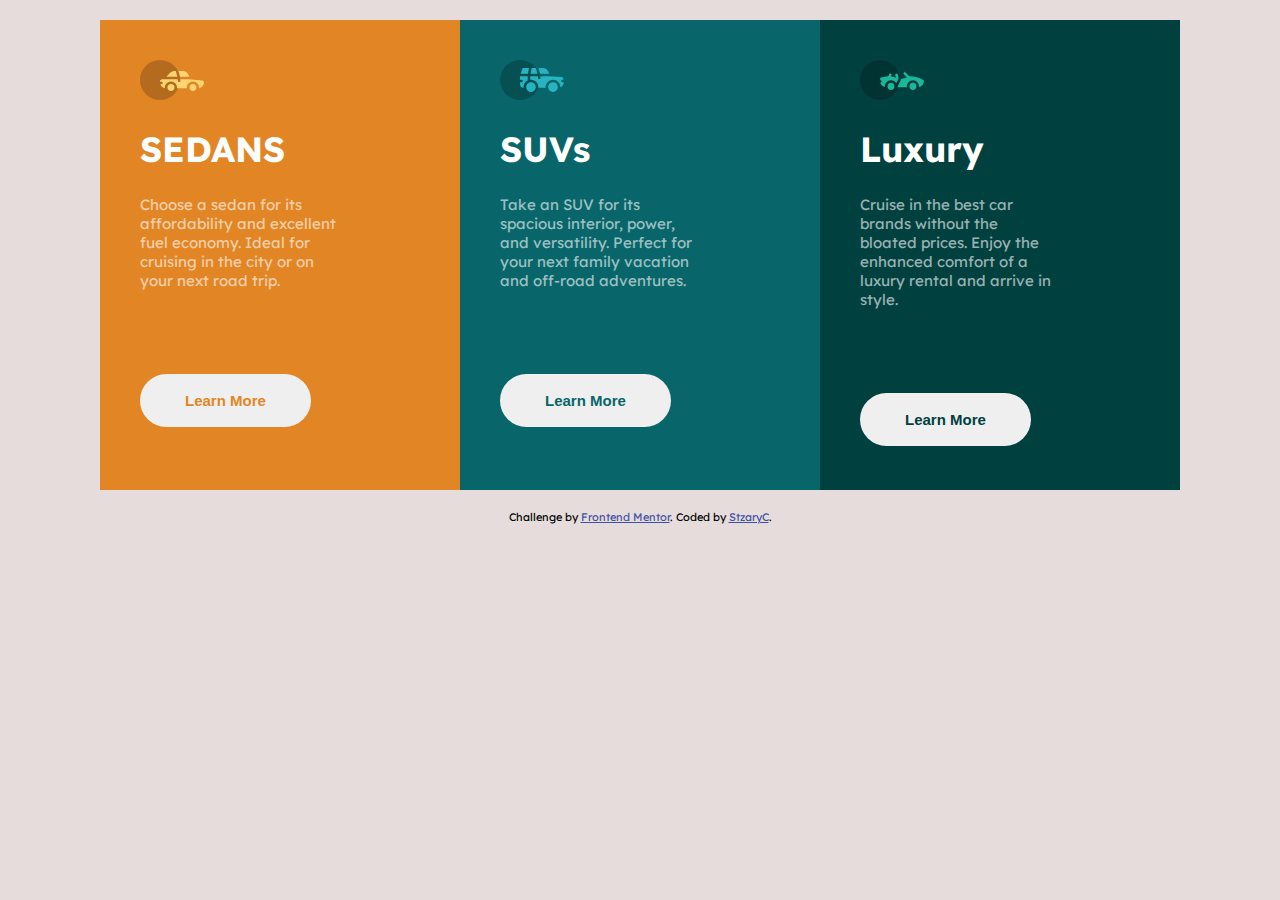
<file: 3-column-preview-card-component-main/index.html>
<!DOCTYPE html>
<html lang="en">
<head>
  <meta charset="UTF-8">
  <meta name="viewport" content="width=device-width, initial-scale=1.0"> <!-- displays site properly based on user's device -->

  <link rel="icon" type="image/png" sizes="32x32" href="./images/favicon-32x32.png">
  
  <title>Frontend Mentor | 3-column preview card component</title>
  <link rel="preconnect" href="https://fonts.googleapis.com">
  <link rel="preconnect" href="https://fonts.gstatic.com" crossorigin>
  <link href="https://fonts.googleapis.com/css2?family=Lexend+Deca&display=swap" rel="stylesheet">
  <link rel="preconnect" href="https://fonts.googleapis.com">
  <link rel="preconnect" href="https://fonts.gstatic.com" crossorigin>
  <link href="https://fonts.googleapis.com/css2?family=Lexend+Deca&display=swap" rel="stylesheet">
  <link rel="stylesheet" href="css/styles.css">
  <!-- Feel free to remove these styles or customise in your own stylesheet 👍 -->
  <style>
    .attribution { font-size: 11px; text-align: center; }
    .attribution a { color: hsl(228, 45%, 44%); }
  </style>
</head>
<body>

  <div class="grid">
    <div class="card sedans">
      <img src="./images/icon-sedans.svg" alt="">
      <h1>SEDANS</h1>
      <P>Choose a sedan for its affordability and excellent fuel economy. Ideal for cruising in the city 
        or on your next road trip.</P>
      <button>Learn More</button>
    </div>
    <div class="card suvs">
      <img src="./images/icon-suvs.svg" alt="">
      <h1>SUVs</h1>
      <P>Take an SUV for its spacious interior, power, and versatility. Perfect for your next family vacation 
        and off-road adventures.</P>
      <button>Learn More</button>
    </div>
    <div class="card luxury">
      <img src="./images/icon-luxury.svg" alt="">
      <h1>Luxury</h1>
      <P>Cruise in the best car brands without the bloated prices. Enjoy the enhanced comfort of a luxury 
        rental and arrive in style.</P>
      <button>Learn More</button>
    </div>
  </div>
  
  <!-- Sedans
  Choose a sedan for its affordability and excellent fuel economy. Ideal for cruising in the city 
  or on your next road trip.

  SUVs
  Take an SUV for its spacious interior, power, and versatility. Perfect for your next family vacation 
  and off-road adventures.

  Luxury
  Cruise in the best car brands without the bloated prices. Enjoy the enhanced comfort of a luxury 
  rental and arrive in style. -->
  
  <div class="attribution">
    Challenge by <a href="https://www.frontendmentor.io?ref=challenge" target="_blank">Frontend Mentor</a>. 
    Coded by <a href="#">StzaryC</a>.
  </div>
</body>
</html>
</file>
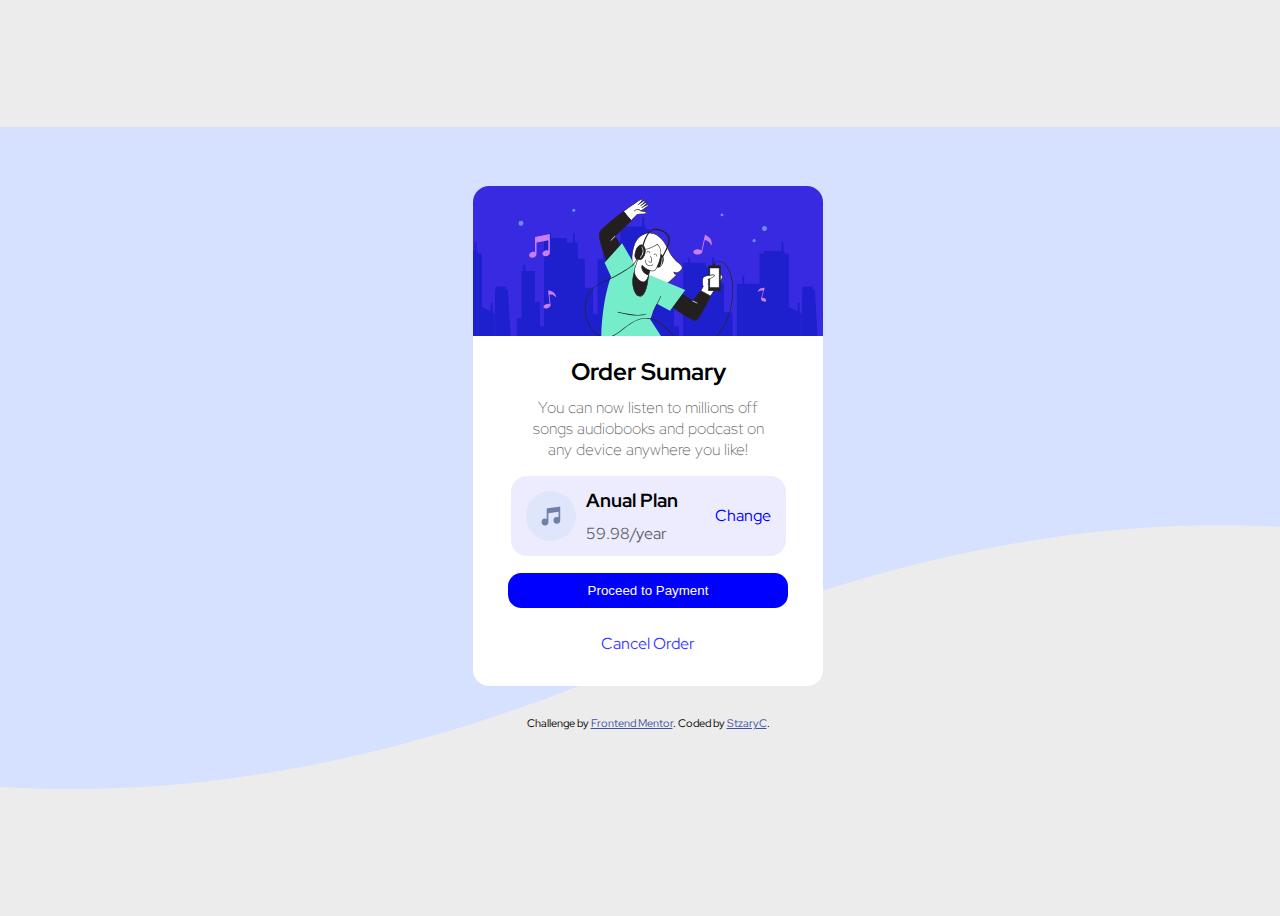
<file: order-summary-component-main/index.html>
<!DOCTYPE html>
<html lang="en">
<head>
  <meta charset="UTF-8">
  <meta name="viewport" content="width=device-width, initial-scale=1.0"> <!-- displays site properly based on user's device -->

  <link rel="icon" type="image/png" sizes="32x32" href="./images/favicon-32x32.png">
  
  <title>Frontend Mentor | Order summary card</title>

  <!-- Feel free to remove these styles or customise in your own stylesheet 👍 -->
  <link rel="preconnect" href="https://fonts.googleapis.com">
<link rel="preconnect" href="https://fonts.gstatic.com" crossorigin>
<link href="https://fonts.googleapis.com/css2?family=Red+Hat+Display:ital,wght@0,700;0,900;1,500&display=swap" rel="stylesheet">
  <link rel="stylesheet" href="css/styles.css">
  <style>
    .attribution { font-size: 11px; text-align: center; }
    .attribution a { color: hsl(228, 45%, 44%); }
  </style>
</head>
<body>

  <div class="card">
    <div class="card_img">
      <!--background image-->
    </div>
    <div class="card_info">
      <div class="top_info">
        <h2>Order Sumary</h2>
        <p>You can now listen to millions off songs
          audiobooks and podcast on any device
          anywhere you like!
        </p>
      </div>
      <div class="plan_info">
        <img src="images/icon-music.svg" alt="">
        <div class="anual">
          <h3>Anual Plan</h3>
          <p>59.98/year</p>
        </div>
        <a href="#">Change</a>
      </div>
      <div class="order_cancel">
        <button>Proceed to Payment</button>
        <a href="#">Cancel Order</a>
      </div>

    </div>
  </div>
  
  <div class="attribution">
    Challenge by <a href="https://www.frontendmentor.io?ref=challenge" target="_blank">Frontend Mentor</a>. 
    Coded by <a href="#">StzaryC</a>.
  </div>
</body>
</html>
</file>
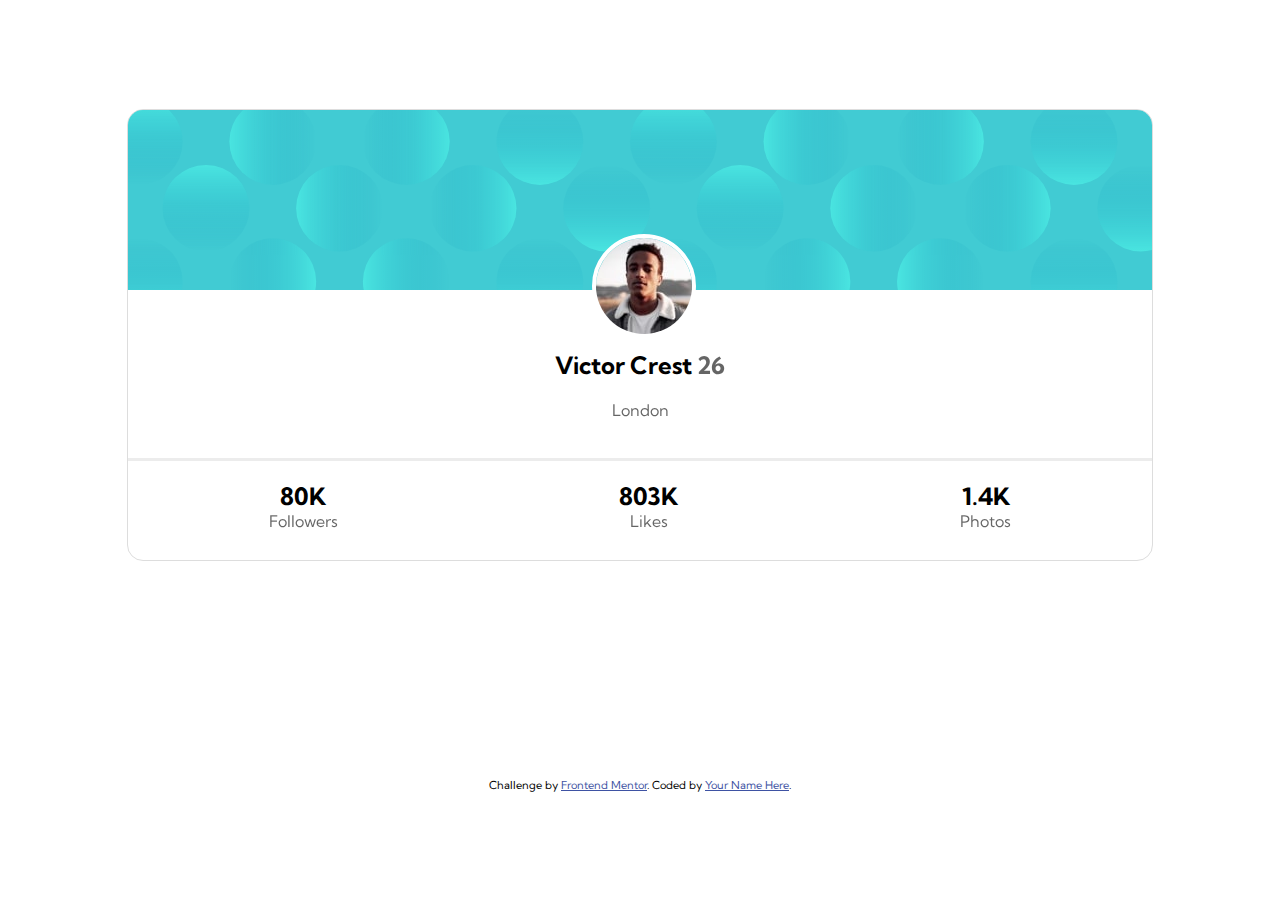
<file: profile-card-component-main/index.html>
<!DOCTYPE html>
<html lang="en">
<head>
  <meta charset="UTF-8">
  <meta name="viewport" content="width=device-width, initial-scale=1.0"> <!-- displays site properly based on user's device -->

  <link rel="icon" type="image/png" sizes="32x32" href="./images/favicon-32x32.png">
  
  <title>Frontend Mentor | Profile card component</title>
  <link rel="stylesheet" href="css/styles.css">
  <!-- Feel free to remove these styles or customise in your own stylesheet 👍 -->
  <style>
    .attribution { font-size: 11px; text-align: center; }
    .attribution a { color: hsl(228, 45%, 44%); }
  </style>
</head>
<body>
    <div class="card">
      <div class="top_card">
        <img src="images/image-victor.jpg" alt="">
      </div>
      <div class="middle_card">
        <h2>Victor Crest <span>26</span></h2>
        <span>London</span>
      </div>
      <div class="bottom_card">
        <div class="stats">
          <h2>80K</h2>
          <span>Followers</span>
        </div>
        <div class="stats">
          <h2>803K</h2>
          <span>Likes</span>
        </div>
        <div class="stats">
          <h2>1.4K</h2>
          <span>Photos</span>
        </div>
      </div>
    </div>
  
  <!-- Victor Crest
  26
  London

  80K
  Followers

  803K
  Likes

  1.4K
  Photos -->
  <div class="attribution">
    Challenge by <a href="https://www.frontendmentor.io?ref=challenge" target="_blank">Frontend Mentor</a>. 
    Coded by <a href="#">Your Name Here</a>.
  </div>
</body>
</html>
</file>
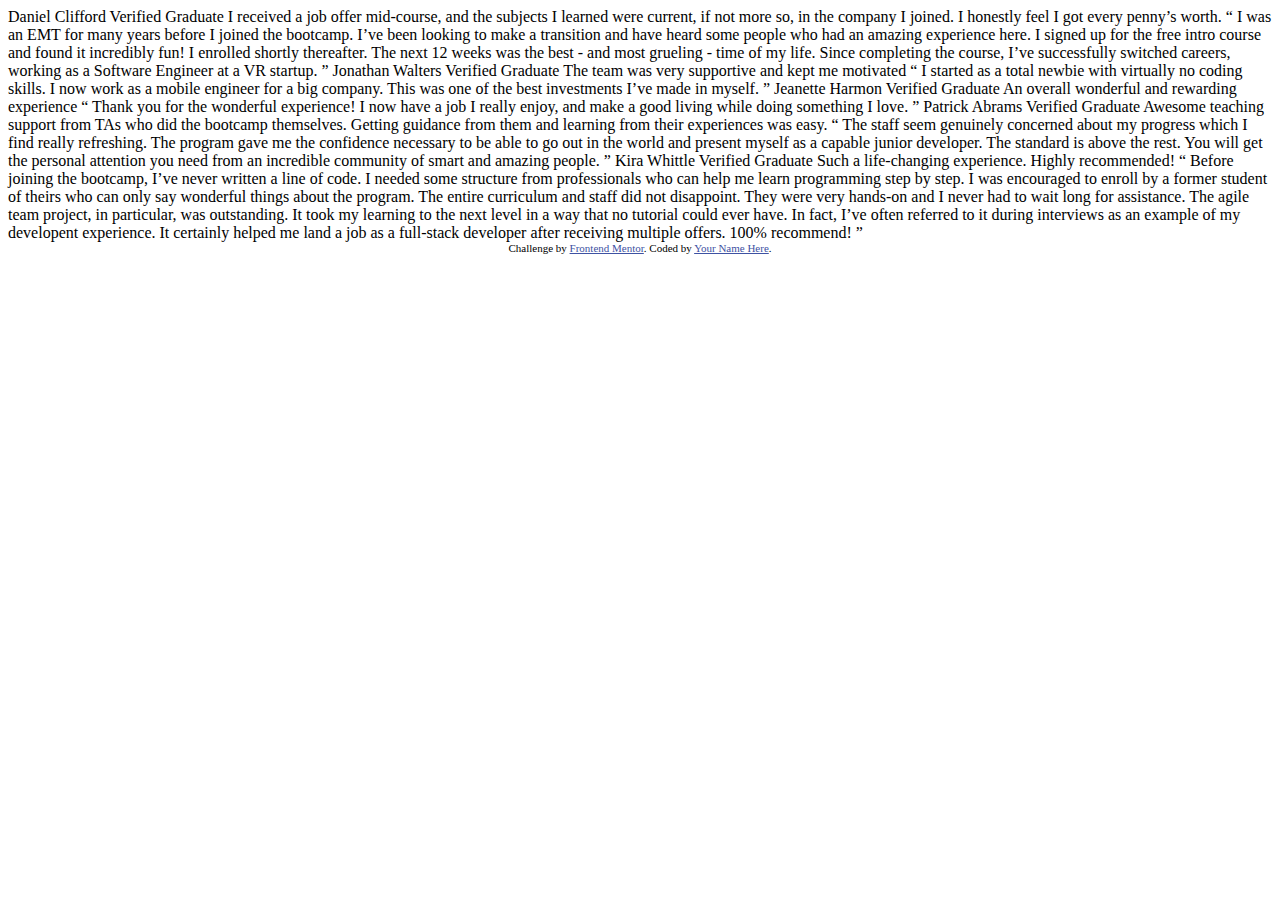
<file: testimonials-grid-section-main/index.html>
<!DOCTYPE html>
<html lang="en">
<head>
  <meta charset="UTF-8">
  <meta name="viewport" content="width=device-width, initial-scale=1.0"> <!-- displays site properly based on user's device -->

  <link rel="icon" type="image/png" sizes="32x32" href="./images/favicon-32x32.png">
  
  <title>Frontend Mentor | [Challenge Name Here]</title>

  <!-- Feel free to remove these styles or customise in your own stylesheet 👍 -->
  <style>
    .attribution { font-size: 11px; text-align: center; }
    .attribution a { color: hsl(228, 45%, 44%); }
  </style>
</head>
<body>
  Daniel Clifford
  Verified Graduate

  I received a job offer mid-course, and the subjects I learned were current, if not more so, 
  in the company I joined. I honestly feel I got every penny’s worth.

  “ I was an EMT for many years before I joined the bootcamp. I’ve been looking to make a 
  transition and have heard some people who had an amazing experience here. I signed up 
  for the free intro course and found it incredibly fun! I enrolled shortly thereafter. 
  The next 12 weeks was the best - and most grueling - time of my life. Since completing 
  the course, I’ve successfully switched careers, working as a Software Engineer at a VR startup. ”

  Jonathan Walters
  Verified Graduate

  The team was very supportive and kept me motivated

  “ I started as a total newbie with virtually no coding skills. I now work as a mobile engineer 
  for a big company. This was one of the best investments I’ve made in myself. ”

  Jeanette Harmon
  Verified Graduate

  An overall wonderful and rewarding experience

  “ Thank you for the wonderful experience! I now have a job I really enjoy, and make a good living 
  while doing something I love. ”

  Patrick Abrams
  Verified Graduate

  Awesome teaching support from TAs who did the bootcamp themselves. Getting guidance from them and 
  learning from their experiences was easy.

  “ The staff seem genuinely concerned about my progress which I find really refreshing. The program 
  gave me the confidence necessary to be able to go out in the world and present myself as a capable 
  junior developer. The standard is above the rest. You will get the personal attention you need from 
  an incredible community of smart and amazing people. ”

  Kira Whittle
  Verified Graduate

  Such a life-changing experience. Highly recommended!

  “ Before joining the bootcamp, I’ve never written a line of code. I needed some structure from 
  professionals who can help me learn programming step by step. I was encouraged to enroll by a former 
  student of theirs who can only say wonderful things about the program. The entire curriculum and staff 
  did not disappoint. They were very hands-on and I never had to wait long for assistance. The agile team 
  project, in particular, was outstanding. It took my learning to the next level in a way that no tutorial 
  could ever have. In fact, I’ve often referred to it during interviews as an example of my developent 
  experience. It certainly helped me land a job as a full-stack developer after receiving multiple offers. 
  100% recommend! ”
  
  <div class="attribution">
    Challenge by <a href="https://www.frontendmentor.io?ref=challenge" target="_blank">Frontend Mentor</a>. 
    Coded by <a href="#">Your Name Here</a>.
  </div>
</body>
</html>
</file>
<file: 3-column-preview-card-component-main/css/styles.css>
body {
  background-color: #e6dcdc;
  display: -webkit-box;
  display: -ms-flexbox;
  display: flex;
  -webkit-box-orient: vertical;
  -webkit-box-direction: normal;
      -ms-flex-direction: column;
          flex-direction: column;
  -ms-flex-pack: distribute;
      justify-content: space-around;
  -webkit-box-align: center;
      -ms-flex-align: center;
          align-items: center;
  margin: 0px;
  height: 100%;
  font-family: 'Lexend Deca', sans-serif;
  font-family: 'Lexend Deca', sans-serif;
}

body .grid {
  display: -webkit-box;
  display: -ms-flexbox;
  display: flex;
  margin: 10px;
  width: 90%;
  -ms-flex-wrap: wrap;
      flex-wrap: wrap;
  margin: 20px auto;
  -webkit-box-pack: center;
      -ms-flex-pack: center;
          justify-content: center;
}

body .grid .card {
  background-color: #E28625;
  max-width: 280px;
  height: 390px;
  padding: 40px;
  color: #fff;
}

body .grid .card h1 {
  font-family: 'Lexend Deca', sans-serif;
  font-size: 35px;
}

body .grid .card p {
  width: 70%;
  font-size: 15px;
  opacity: .6;
  margin-bottom: 30%;
}

body .grid .card button {
  padding: 18px 45px;
  border-radius: 30px;
  font-size: 15px;
  font-weight: bold;
  color: #E28625;
  border: none;
}

body .grid .suvs {
  background-color: #08656A;
}

body .grid .suvs button {
  color: #08656A;
}

body .grid .luxury {
  background-color: #00403F;
}

body .grid .luxury button {
  color: #00403F;
}
/*# sourceMappingURL=styles.css.map */
</file>
<file: order-summary-component-main/css/styles.css>
body{
    background-color: rgb(236, 236, 236);
    display: flex;
    flex-direction: column;
    justify-content: center;
    align-items: center;
    height: 100vh;
    width: 100vw;
    background-image: url("../images/pattern-background-mobile.svg");
    background-repeat: no-repeat;
    background-position: center;
    background-size: contain;
    font-family: 'Red Hat Display', sans-serif;
}

.card{
    width: 350px;
    height: 500px;
    background-color: #fff;
    border-radius: 1em;
    overflow: hidden;
    margin-bottom: 30px;
}

.card_img{
    height: 30%;
    background-image: url('../images/illustration-hero.svg');
    background-position: center;
    background-size: contain;
}

.card_info{
    display: flex;
    flex-wrap: no-wrap;
    flex-direction: column;
    justify-content: space-between;
    align-items: center;
    height: 70%;
    width: 100%;
}

.top_info,.plan_info,.order_cancel{
    width: 100%;
    /*border: 1px solid #fff;*/
}

.top_info{
    display: flex;
    flex-direction: column;
    align-items: center;
    text-align: center;
    margin: 10px;
    width: 90%;
} 

.top_info h2{
    margin: 10px 0px 0px 0px;
}

.top_info p{
    margin-bottom: 0px;
    font-size: 16px;
    width: 80%;
    font-weight: 300;
    opacity: .6;
}

.plan_info{
    display: flex;
    align-items: center;
    justify-content: space-evenly;
    width: 80%;
    height: 20%;
    background-color: #edecff;
    padding: 5px 15px;
    width: 70%;
    border-radius: 1em;
}

.plan_info img{
    width: 50px;
    height: 50px;
}

.plan_info a{
    text-decoration: none;
    color: blue;
}

.anual{
    display: block;
    flex-direction: column;
    align-items: center;
    justify-content: flex-start;
    width: 60%;
}

.anual h3,p{
    margin: 10px;
}

.anual p{
    opacity: .6;
}

.order_cancel{
    height: 30%;
    display: flex;
    flex-direction: column;
    align-items: center;
    justify-content: space-around;
    margin-bottom: 20px;
}

.order_cancel button{
    background-color: blue;
    padding: 10px 10px;
    width: 80%;
    border-radius: 1em;
    border: none;
    color: #fff;
    cursor: pointer;
}

.order_cancel a{
    text-decoration: none;
    color: blue;
    font-weight: 400px;
    opacity: .77;
}
</file>
<file: profile-card-component-main/css/styles.css>
@import url("https://fonts.googleapis.com/css2?family=Kumbh+Sans&display=swap");
@media (max-width: 500px) {
  body {
    height: 100vh;
    width: 100%;
    margin: 0px;
    display: -webkit-box;
    display: -ms-flexbox;
    display: flex;
    -webkit-box-orient: vertical;
    -webkit-box-direction: normal;
        -ms-flex-direction: column;
            flex-direction: column;
    -ms-flex-pack: distribute;
        justify-content: space-around;
    -webkit-box-align: center;
        -ms-flex-align: center;
            align-items: center;
    font-family: 'Kumbh Sans', sans-serif;
  }
  body .card {
    border: 1px solid #dddddd;
    width: 80%;
    height: 450px;
    border-radius: 1em;
    overflow: hidden;
  }
  body .card .top_card {
    background-image: url("../images/bg-pattern-card.svg");
    background-size: cover;
    height: 40%;
    position: relative;
  }
  body .card .top_card img {
    position: absolute;
    bottom: -48px;
    left: 40%;
    margin: -48 0 0 -48px;
    border-radius: 50%;
    border: 4px solid #fff;
  }
  body .card .middle_card {
    height: 24%;
    text-align: center;
  }
  body .card .middle_card h2 {
    margin: 60px 0px 20px 0px;
  }
  body .card .middle_card span {
    margin: 0px;
    opacity: .6;
  }
  body .card .bottom_card {
    display: -webkit-box;
    display: -ms-flexbox;
    display: flex;
    -ms-flex-pack: distribute;
        justify-content: space-around;
    width: 100%;
    border-top: 3px solid #00000013;
    height: 25%;
  }
  body .card .bottom_card .stats {
    text-align: center;
  }
  body .card .bottom_card .stats h2 {
    margin: 20px 0px 0px;
  }
  body .card .bottom_card .stats span {
    opacity: .6;
  }
}

@media (min-width: 500px) {
  body {
    height: 100vh;
    width: 100%;
    margin: 0px;
    display: -webkit-box;
    display: -ms-flexbox;
    display: flex;
    -webkit-box-orient: vertical;
    -webkit-box-direction: normal;
        -ms-flex-direction: column;
            flex-direction: column;
    -ms-flex-pack: distribute;
        justify-content: space-around;
    -webkit-box-align: center;
        -ms-flex-align: center;
            align-items: center;
    font-family: 'Kumbh Sans', sans-serif;
  }
  body .card {
    border: 1px solid #dddddd;
    width: 80%;
    height: 450px;
    border-radius: 1em;
    overflow: hidden;
  }
  body .card .top_card {
    background-image: url("../images/bg-pattern-card.svg");
    background-size: cover;
    height: 40%;
    position: relative;
  }
  body .card .top_card img {
    position: absolute;
    bottom: -48px;
    left: 50%;
    margin: -50% 0 0 -48px;
    border-radius: 50%;
    border: 4px solid #fff;
  }
  body .card .middle_card {
    height: 24%;
    text-align: center;
  }
  body .card .middle_card h2 {
    margin: 60px 0px 20px 0px;
  }
  body .card .middle_card span {
    margin: 0px;
    opacity: .6;
  }
  body .card .bottom_card {
    display: -webkit-box;
    display: -ms-flexbox;
    display: flex;
    -ms-flex-pack: distribute;
        justify-content: space-around;
    width: 100%;
    border-top: 3px solid #00000013;
    height: 25%;
  }
  body .card .bottom_card .stats {
    text-align: center;
  }
  body .card .bottom_card .stats h2 {
    margin: 20px 0px 0px;
  }
  body .card .bottom_card .stats span {
    opacity: .6;
  }
}
/*# sourceMappingURL=styles.css.map */
</file>
